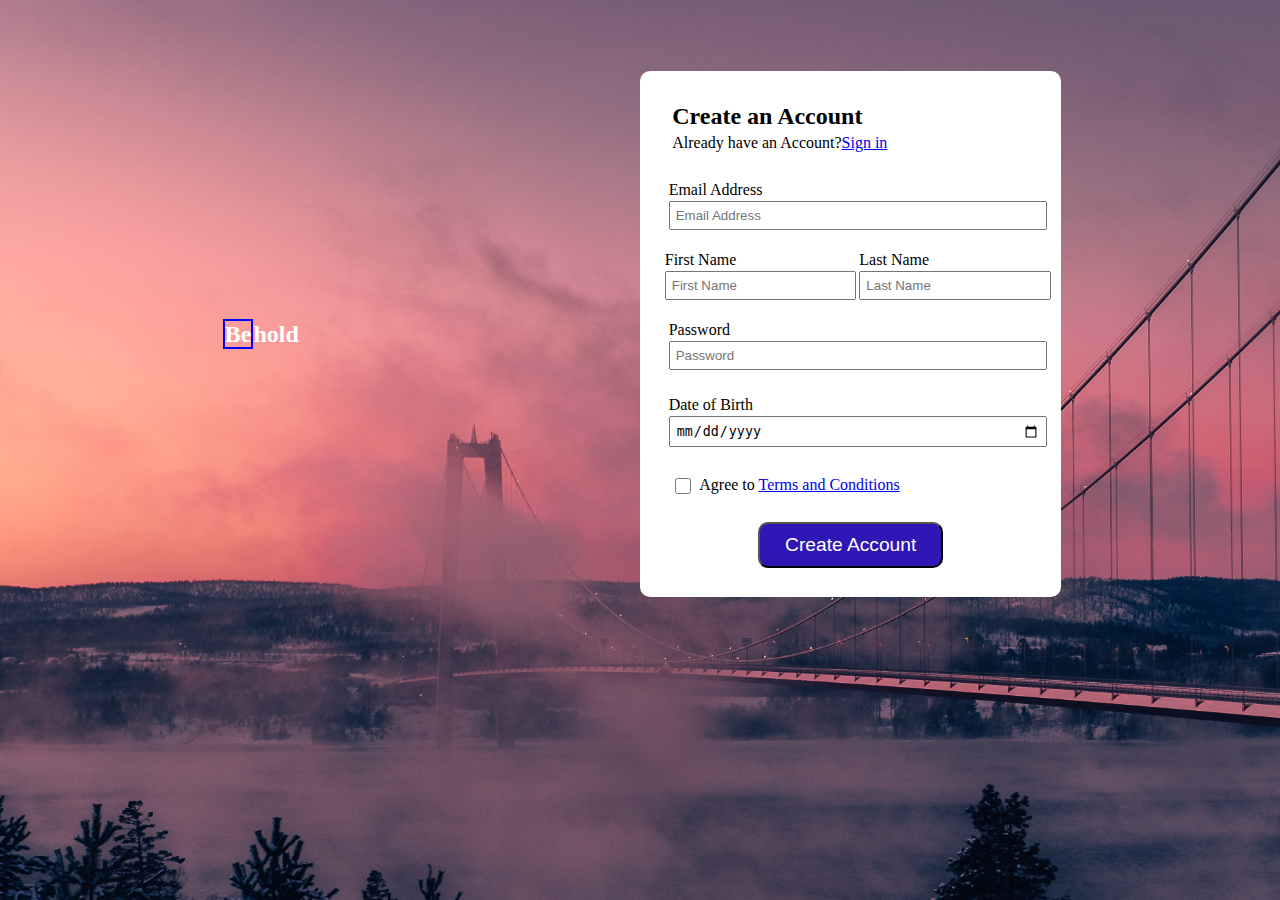
<file: SIGN-UP (GRID CSS)/index.html>
<!DOCTYPE html>
<html lang="en">
  <head>
<meta http-equiv="Content-Type" content="text/html; charset=UTF-8" />
<meta http-equiv="X-UA-Compatible" content="IE=edge" />
<meta name="viewport" content="width=device-width, initial-scale=1.0" />
<title>Document</title>
<link rel="stylesheet" href="style.css" />
  </head>
  <body>
    <div class="container">
      <div class="sec_a">
        <h2><span>Be</span>hold</h2>
      </div>
      <div class="sec_b">
        <div class="form">
          <div class="item item1">
            <h2>Create an Account</h2>
            <p>
              Already have an Account?<a
                href="#" target="_blank"
                >Sign in</a
              >
            </p>
          </div>
          <div class="item item2">
            <label for="email">Email Address</label>
            <br />
            <input id="email" type="text" placeholder="Email Address" />
          </div>
          <div class="item item3">
            <label for="first-name">First Name</label>
            <br />
            <input id="first-name" type="text" placeholder="First Name" />
          </div>
          <div class="item item4">
            <label for="last-name">Last Name</label>
            <br />
            <input id="last-name" type="text" placeholder="Last Name" />
          </div>

          <div class="item item5">
            <label for="password">Password</label>
            <br />
            <input id="password" type="password" placeholder="Password" />
          </div>
          <div class="item item6">
            <label for="dob">Date of Birth</label>
            <br />
            <input id="dob" type="date" placeholder="" />
          </div>
          <div class="item item7">
            <input type="checkbox" class="checkbox" />
            <p>Agree to <a href="#">Terms and Conditions</a></p>
          </div>
          <div class="item item8">
            <button type="submit" class="btn">Create Account</button>
          </div>
        </div>
      </div>
    </div>
  </body>
</html>
</file>
<file: SIGN-UP (GRID CSS)/style.css>
body{
    background-image: url("./bg.jpg");
    background-size: 1920px 1080px;
}
.container{
    display: grid;
    grid-template-columns: repeat(12 ,1fr);
    padding:5% 10%;
}
.sec_a{
    grid-column: 2 /span 1;
    color: white;
    display: flex;
    align-items: center;
    justify-content: center;
}
.sec_a > h2 >span{
    border: 2px solid blue;

}

.sec_b{
    grid-column: 7 /span 5;
}
.form{
    display: grid;
    grid-template-columns: auto auto;
    gap: 10px;
    padding: 5%;
    background-color: white;
    border-radius: 10px;
     
}
.item{
    padding: 2%;
}
.item1{
    grid-column: 1 /span 2;
}
.item1 >h2,p{
    margin:1%;
}
.item2{
    grid-column: 1 /span 2;
}
.item5{
    grid-column: 1 /span 2;
}
.item8{
    grid-column: 1 /span 2;
    display: flex;
    justify-content: center;
}
.item6{
    grid-column: 1 /span 2;
}
.item7{
    grid-column: 1 /span 2; 
    display: flex;
}
.item > .checkbox{
    margin-top: 6px;
    width: 20px;
}
input{
    margin-top: 2px;
    width: 100%;
    padding: 5px;
}
.btn{
    padding: 10px 25px ;
    background-color: rgb(46, 23, 181);
    font-weight: 500;
    border-radius: 10px;
    font-size: 1.5vw;
    color: white;
    
}
</file>
